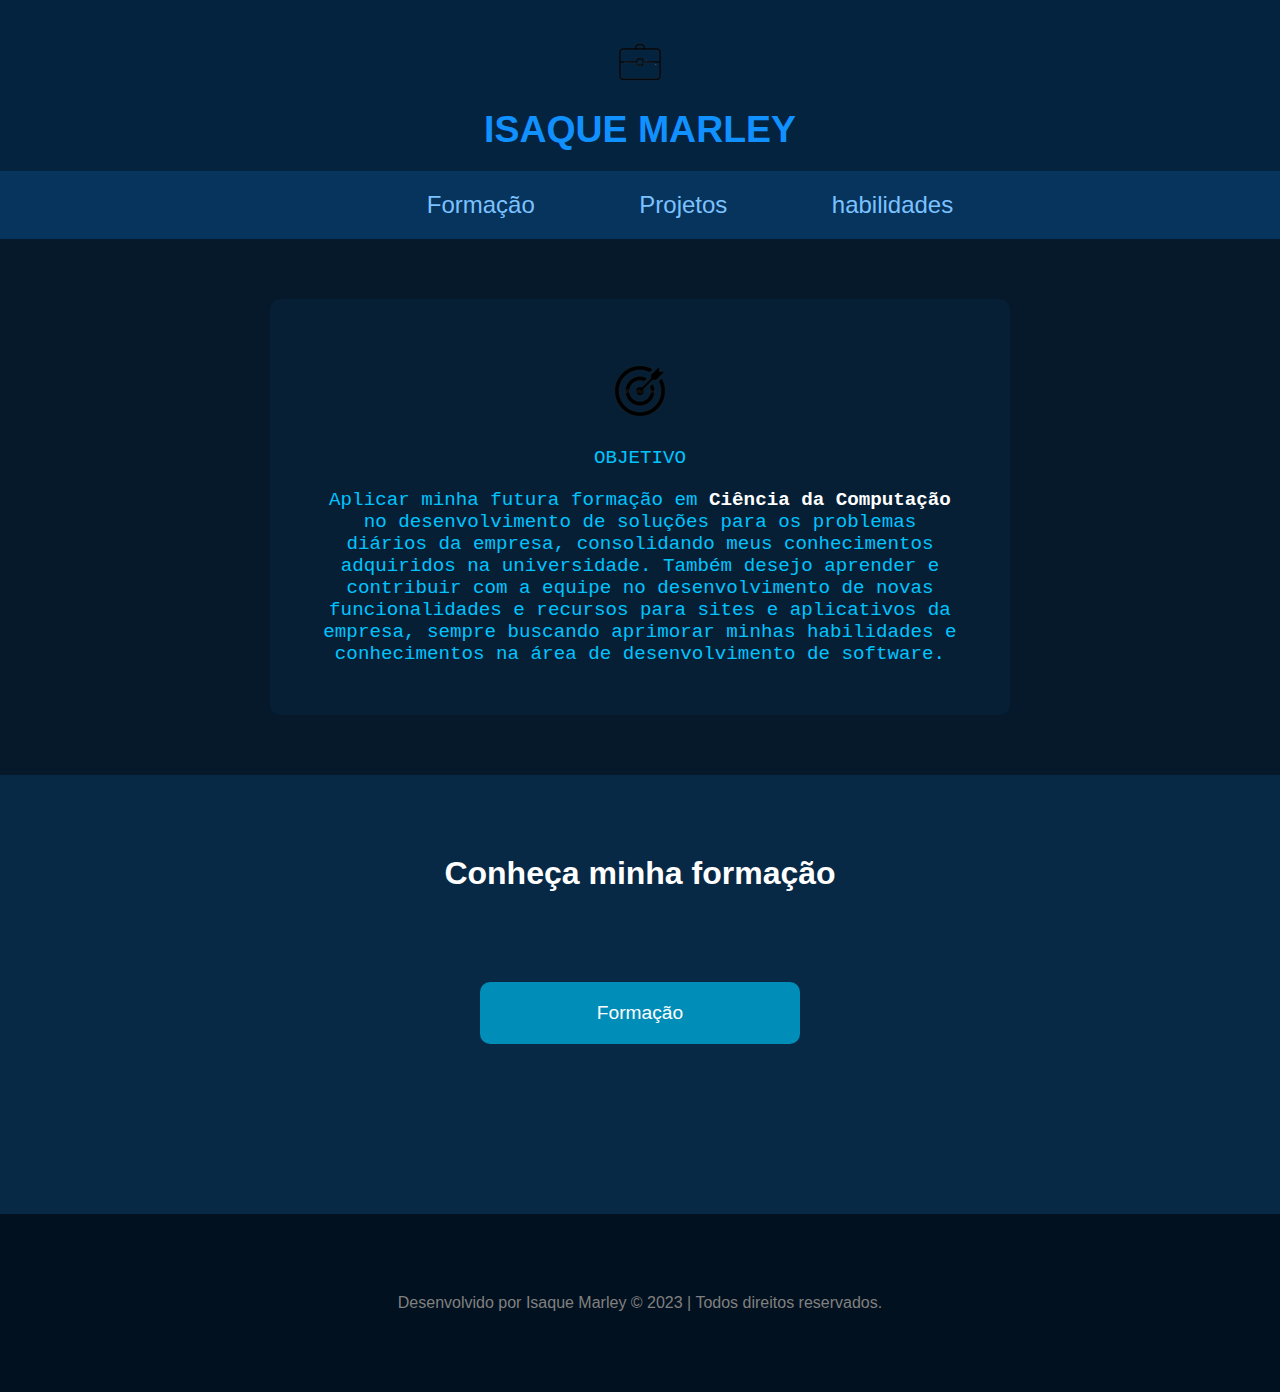
<file: index.html>
<!DOCTYPE html>
<html lang="en">
<head>
    <meta charset="UTF-8">
    <meta http-equiv="X-UA-Compatible" content="IE=edge">
    <meta name="viewport" content="width=device-width, initial-scale=1.0">
    <title>Portifólio</title>

    <link rel="stylesheet" href="css/style.css">
    <link rel="shortcut icon" href="imagens/portifolio.png" type="image/jpg">
</head>
<body>
    <!--header -->
    <header class="container-header" >
        <a href="index.html">
            <img src="imagens/portifolio.png" alt="logo de portifólio" tittle ="Portifólio">
        </a>
        <h3> <a href="index.html">ISAQUE MARLEY</a> </h3>
    </header>

    <!--Naevgação-->
    <nav class="container-nav">
        <a href="inde"></a>
        <a href="formacao.html">Formação</a>
        <a href="projetos.html">Projetos</a>
        <a href="habilidade.html">habilidades</a>
    </nav>


    <!--Objetivos-->
    <section class= "container-portifolio">
        <article class="portifolio">
            <img src="imagens/objetivos.png" class="icone" alt="imagem de objetivos">
            <p class= "port-texto1">OBJETIVO</p>
            <p class= "port-texto">
                Aplicar minha futura formação em <span class = "port-texto-realce">Ciência da Computação </span>no desenvolvimento de soluções para os problemas diários da empresa, consolidando meus conhecimentos adquiridos na universidade. Também desejo aprender e contribuir com a equipe no desenvolvimento de novas funcionalidades e recursos para sites e aplicativos da empresa, sempre buscando aprimorar minhas habilidades e conhecimentos na área de desenvolvimento de software.
            </p>
        </article>

        
    </section>

    <!-- ver formacao-->
    <section class ="container-port-contato">
        <h1> Conheça minha formação</h1>
        <div class= "botoes-port-contato">
            <a href="formacao.html">Formação</a>
        </div>
    </section>
    
    <footer>
        Desenvolvido por Isaque Marley &copy; 2023 | Todos direitos reservados.
    </footer>
</body>
</html>
</file>
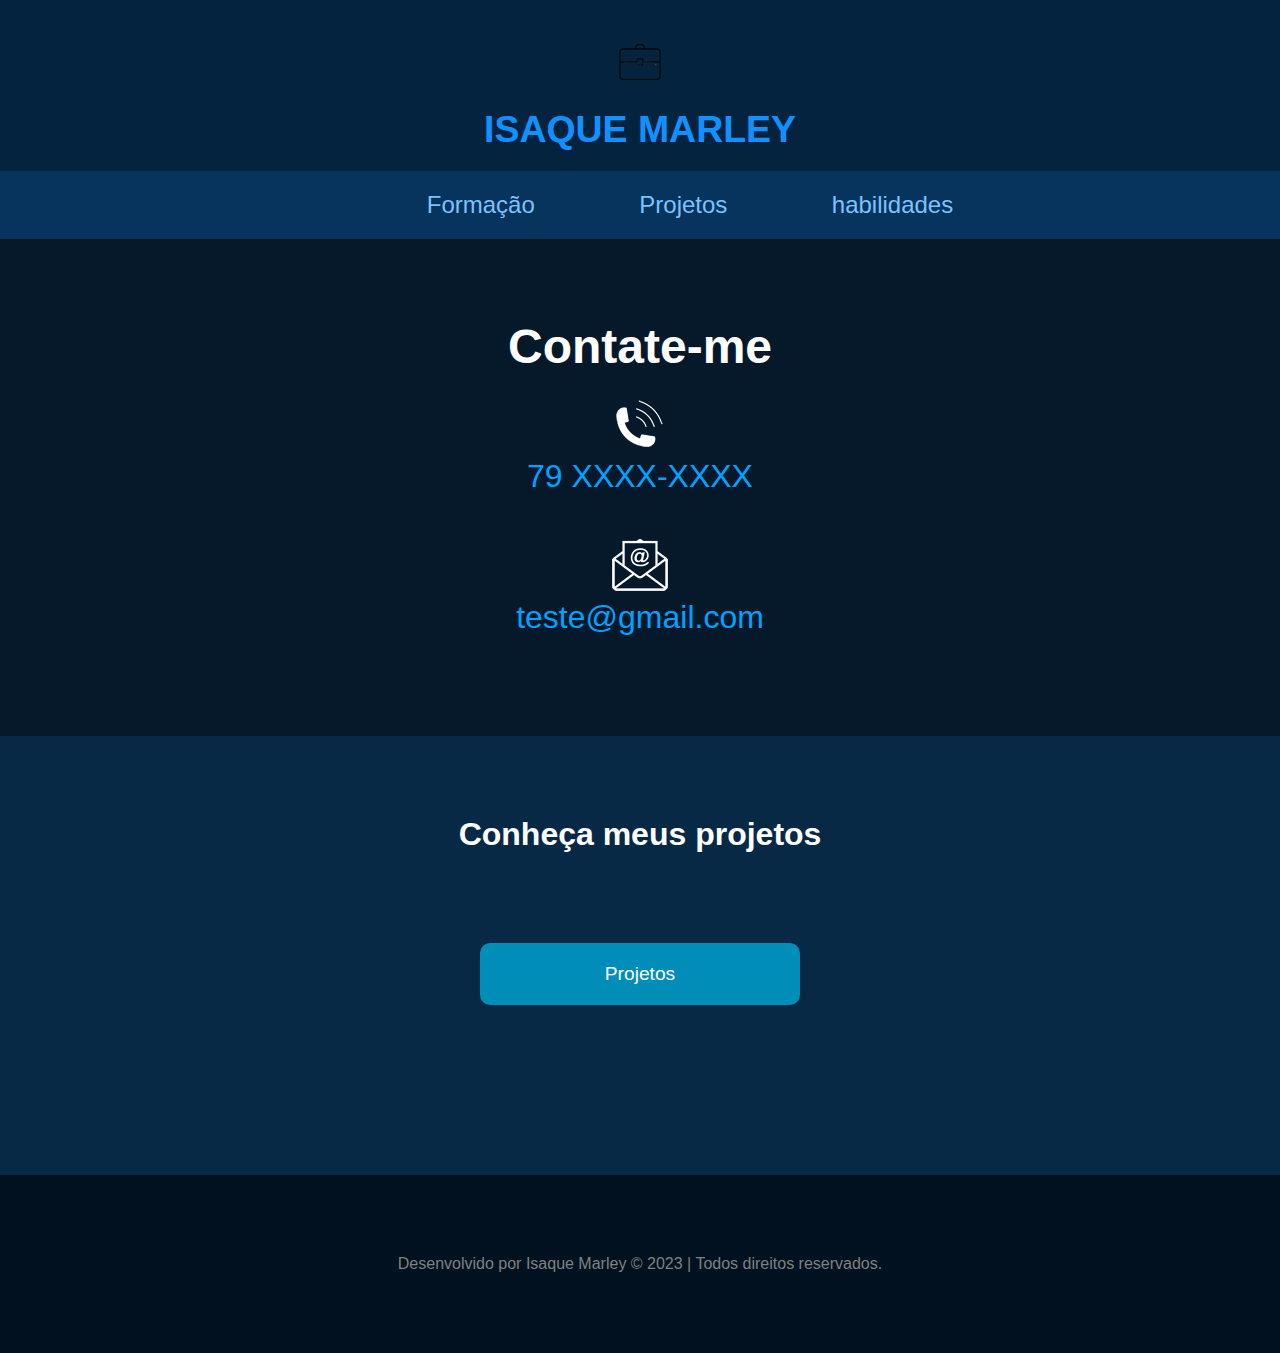
<file: contatos.html>
<!DOCTYPE html>
<html lang="en">
<head>
    <meta charset="UTF-8">
    <meta http-equiv="X-UA-Compatible" content="IE=edge">
    <meta name="viewport" content="width=device-width, initial-scale=1.0">
    <title>Portifólio</title>

    <link rel="stylesheet" href="css/style.css">
    <link rel="shortcut icon" href="imagens/portifolio.png" type="image/jpg">
</head>
<body>
    <!--header -->
    <header class="container-header" >
        <a href="index.html">
            <img src="imagens/portifolio.png" alt="logo de portifólio" tittle ="Portifólio">
        </a>
        <h3> <a href="index.html">ISAQUE MARLEY</a> </h3>
    </header>

    <!--Naevgação-->
    <nav class="container-nav">
        <a href="inde"></a>
        <a href="formacao.html">Formação</a>
        <a href="projetos.html">Projetos</a>
        <a href="habilidade.html">habilidades</a>
    </nav>


    <!--contatos-->
    <section class= "container-contatos">
        <h1 class = "text-center">Contate-me</h1>
        <article class="text-center">
            <img src="imagens/icon_phone.png"  alt="imagem de telefone">
            <a href="tel:79988412938" class ="contatos">79 XXXX-XXXX</a>
            
        </article>

        <article class="text-center margin-top-40">
            <img src="imagens/icon_email.png" alt="imagem de email">
            <a href="mailto:teste@gmail.com" class = "contatos">teste@gmail.com</a>
        </article>


    </section>

    <!-- ver projetos-->
    <section class ="container-port-contato">
        <h1> Conheça meus projetos </h1>
        <div class= "botoes-port-contato">
            <a href="projetos.html">Projetos</a>
        </div>
    </section>
    
    <footer>
        Desenvolvido por Isaque Marley &copy; 2023 | Todos direitos reservados.
    </footer>
</body>
</html>
</file>
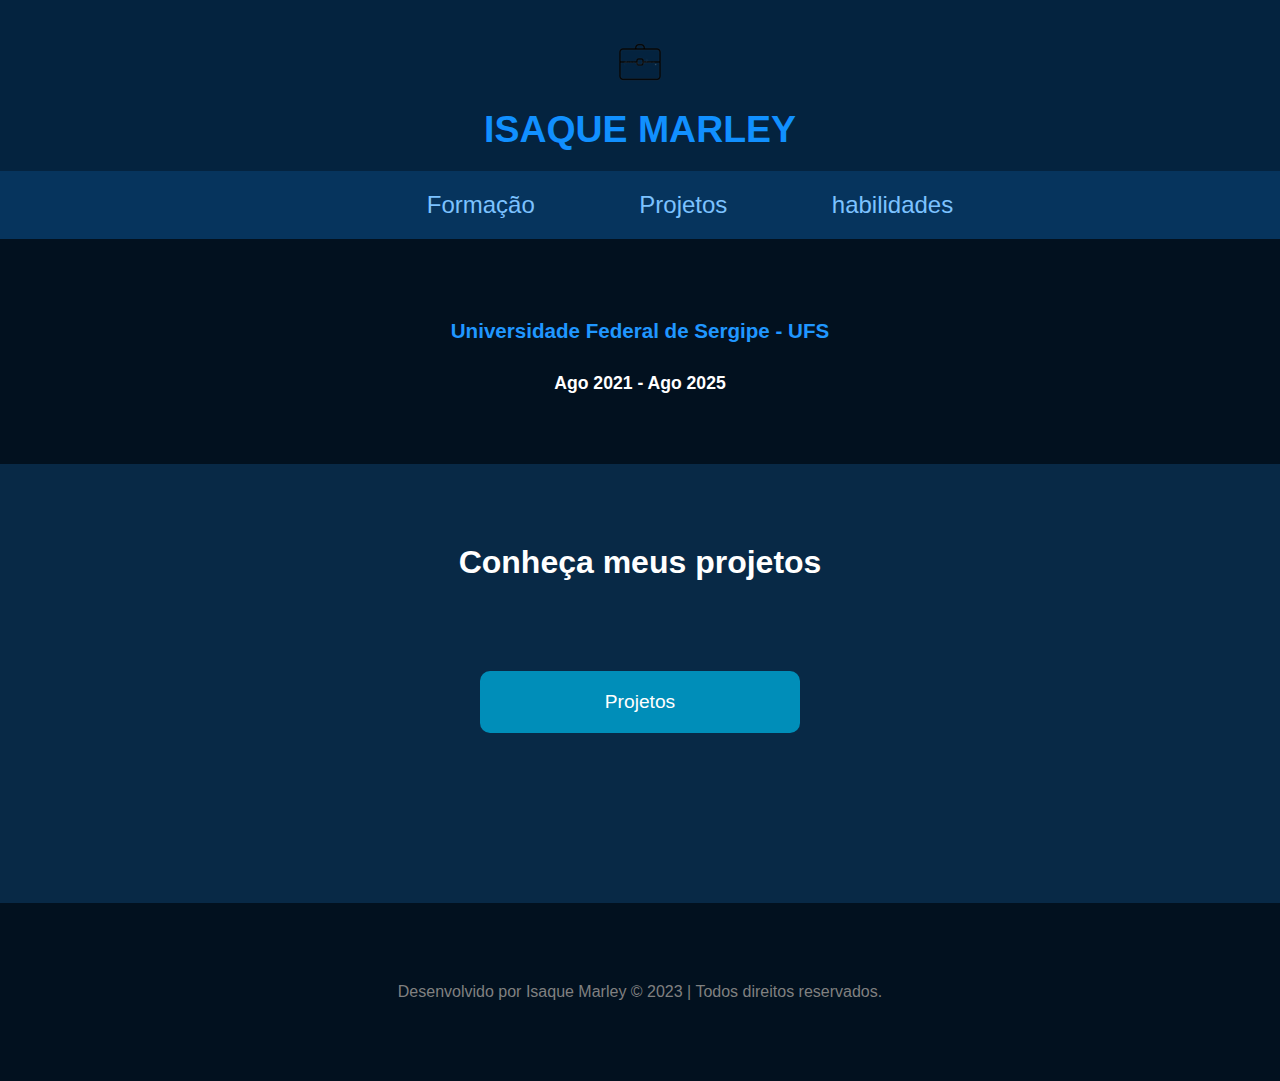
<file: formacao.html>
<!DOCTYPE html>
<html lang="en">
<head>
    <meta charset="UTF-8">
    <meta http-equiv="X-UA-Compatible" content="IE=edge">
    <meta name="viewport" content="width=device-width, initial-scale=1.0">
    <title>Portifólio</title>

    <link rel="stylesheet" href="css/style.css">
    <link rel="shortcut icon" href="imagens/portifolio.png" type="image/jpg">
</head>
<body>
    <!--header -->
    <header class="container-header" >
        <a href="index.html">
            <img src="imagens/portifolio.png" alt="logo de portifólio" tittle ="Portifólio">
        </a>
        <h3> <a href="index.html">ISAQUE MARLEY</a> </h3>
    </header>

    <!--Naevgação-->
    <nav class="container-nav">
        <a href="inde"></a>
        <a href="formacao.html">Formação</a>
        <a href="projetos.html">Projetos</a>
        <a href="habilidade.html">habilidades</a>
    </nav>


    <!--FORMAÇÃO-->
    <section class="container-formacao">
        <ul>
            <h3 class = "ufs">Universidade Federal de Sergipe - UFS</h3>
          <h4>Ago 2021 - Ago 2025</h4>
        </ul>
    </section>

       <!-- ver Contatos-->
       <section class ="container-port-contato">
        <h1> Conheça meus projetos</h1>
        <div class= "botoes-port-contato">
            <a href="projetos.html">Projetos</a>
        </div>
    </section>
    
    
    
    <footer>
        Desenvolvido por Isaque Marley &copy; 2023 | Todos direitos reservados.
    </footer>
</body>
</html>
</file>
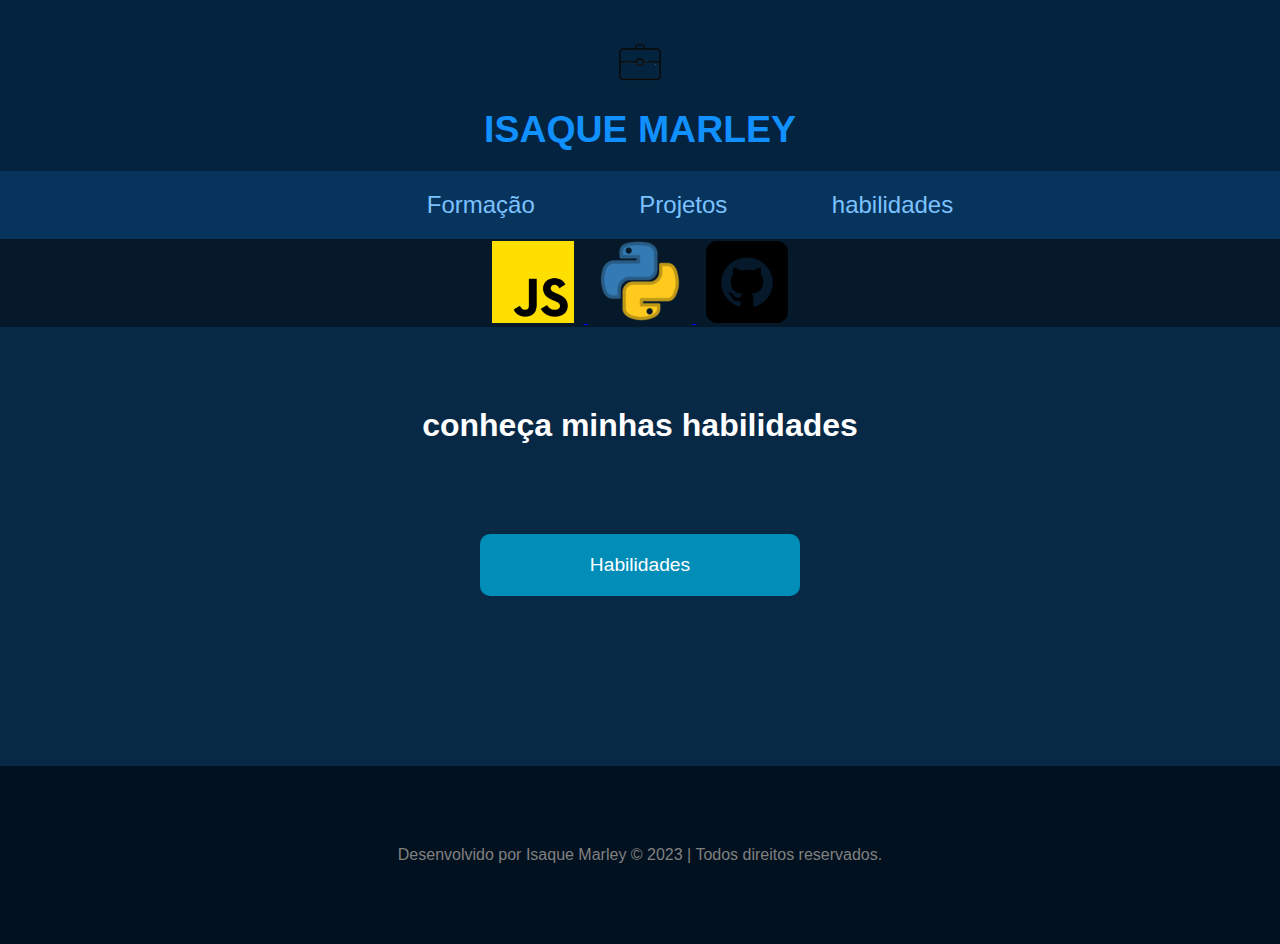
<file: habilidades.html>
<!DOCTYPE html>
<html lang="en">
<head>
    <meta charset="UTF-8">
    <meta http-equiv="X-UA-Compatible" content="IE=edge">
    <meta name="viewport" content="width=device-width, initial-scale=1.0">
    <title>Portifólio</title>

    <link rel="stylesheet" href="css/style.css">
    <link rel="shortcut icon" href="imagens/portifolio.png" type="image/jpg">
</head>
<body>
    <!--header -->
    <header class="container-header" >
        <a href="index.html">
            <img src="imagens/portifolio.png" alt="logo de portifólio" tittle ="Portifólio">
        </a>
        <h3> <a href="index.html">ISAQUE MARLEY</a> </h3>
    </header>
   
    <!--Naevgação-->
    <nav class="container-nav">
        <a href="index.html"></a>
        <a href="formacao.html">Formação</a>
        <a href="projetos.html">Projetos</a>
        <a href="habilidade.html">habilidades</a>
    </nav>


    <!--projetos-->
    <section class= "container-projetos">
        <a href="https://historico.isaquemarley1.repl.co" target="_blank" > 
             <img src="imagens/js-Freepik.png" onClick="javascript:window.open('https://sequencia.isaquemarley2.repl.co/produtos.html')" width="82px" class="icone" alt="imagem de objetivos">
        </a>   
          
        </a>
        <a href="#">
           <img src="imagens/python.png" class="icone" alt="imagem de objetivos">
        </a>
        <a href="https://github.com/IsaqueMarley" target="_blank">
            <img src="imagens/github-riajulislam.png" width="82px"  alt="imagem github">
        </a>


        
    </section>

    <!-- ver habilidades-->
    <section class ="container-port-contato">
        <h1> conheça minhas habilidades</h1>
        <div class= "botoes-port-contato">
            <a href="habilidades.html">Habilidades</a>
        </div>
    </section>
    
    <footer>
        Desenvolvido por Isaque Marley &copy; 2023 | Todos direitos reservados.
    </footer>
</body>
</html>
</file>
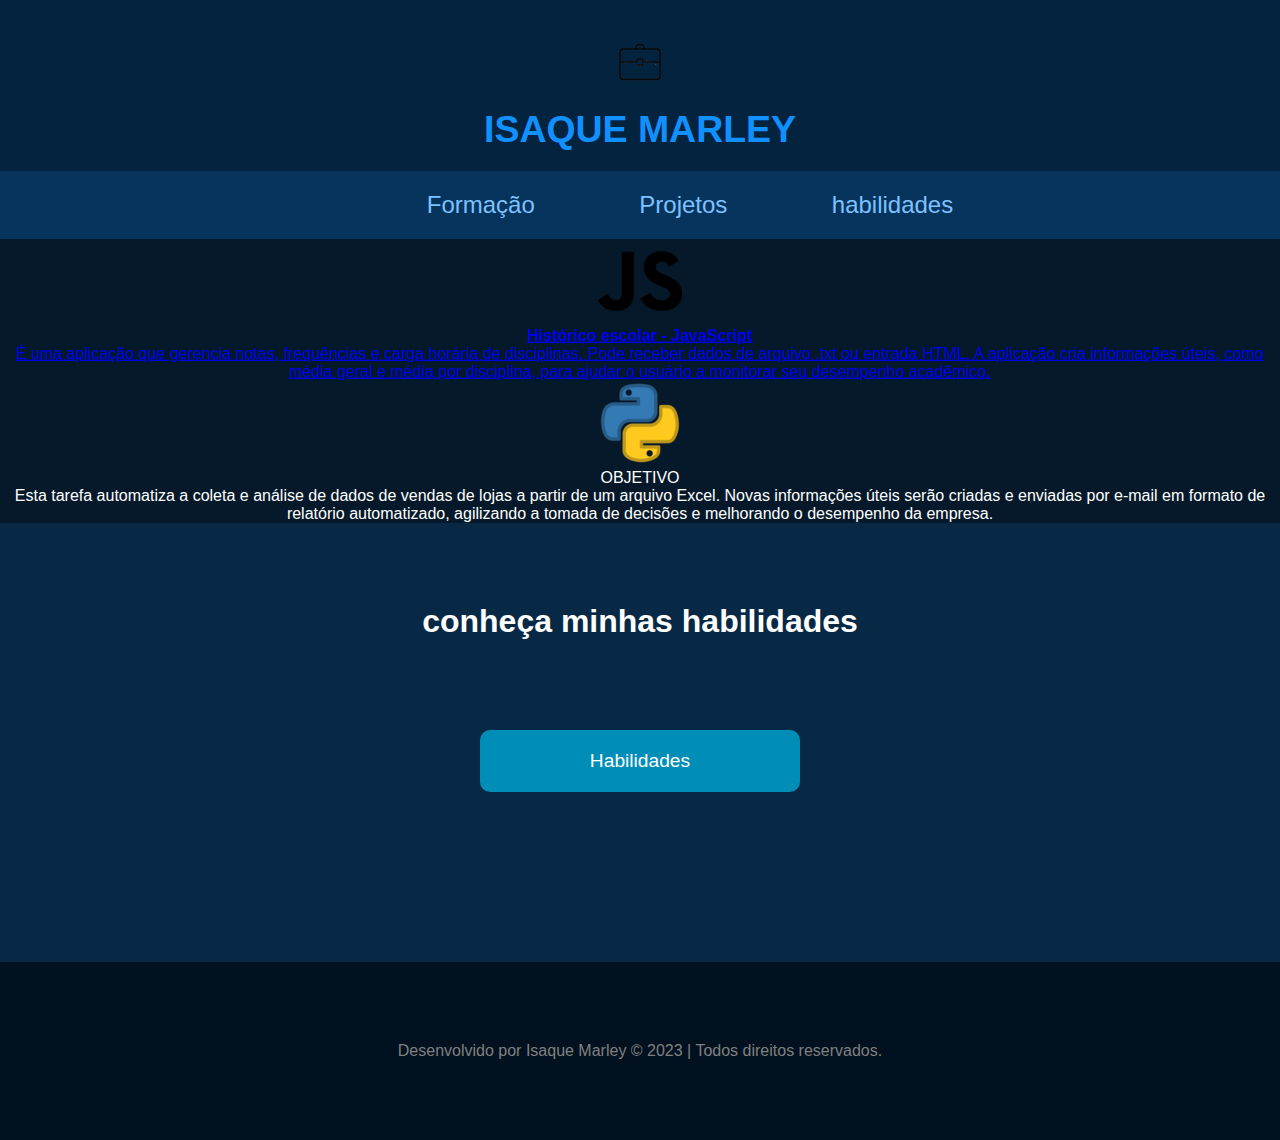
<file: projetos.html>
<!DOCTYPE html>
<html lang="en">
<head>
    <meta charset="UTF-8">
    <meta http-equiv="X-UA-Compatible" content="IE=edge">
    <meta name="viewport" content="width=device-width, initial-scale=1.0">
    <title>Portifólio</title>

    <link rel="stylesheet" href="css/style.css">
    <link rel="shortcut icon" href="imagens/portifolio.png" type="image/jpg">
</head>
<body>
    <!--header -->
    <header class="container-header" >
        <a href="index.html">
            <img src="imagens/portifolio.png" alt="logo de portifólio" tittle ="Portifólio">
        </a>
        <h3> <a href="index.html">ISAQUE MARLEY</a> </h3>
    </header>
   
    <!--Naevgação-->
    <nav class="container-nav">
        <a href="index.html"></a>
        <a href="formacao.html">Formação</a>
        <a href="projetos.html">Projetos</a>
        <a href="habilidade.html">habilidades</a>
    </nav>


    <!--projetos-->
    <section class= "container-projetos">
        <a href="https://historico.isaquemarley1.repl.co" target="_blank">
            <abbr title="https://historico.isaquemarley1.repl.co">
                <article class="projetos">
                    <img src="imagens/js.png" class="icone" alt="imagem de objetivos">
                    <p class= "proj-texto1"><strong>Histórico escolar  - JavaScript</strong></p>
                    <p class= "proj-texto">  
                        É uma aplicação que gerencia notas, frequências e carga horária de disciplinas. Pode receber dados de arquivo .txt ou entrada HTML. A aplicação cria informações úteis, como média geral e média por disciplina, para ajudar o usuário a monitorar seu desempenho acadêmico.
                    </p>
                </article>
            </abbr>
          
        </a>
        <article class="projetos">
                <img src="imagens/python.png" class="icone" alt="imagem de objetivos">
                <p class= "proj-texto1">OBJETIVO</p>
                <p class= "proj-texto">
                    Esta tarefa automatiza a coleta e análise de dados de vendas de lojas a partir de um arquivo Excel. Novas informações úteis serão criadas e enviadas por e-mail em formato de relatório automatizado, agilizando a tomada de decisões e melhorando o desempenho da empresa. 
                </p>
        </article>

        
    </section>

    <!-- ver habilidades-->
    <section class ="container-port-contato">
        <h1> conheça minhas habilidades</h1>
        <div class= "botoes-port-contato">
            <a href="habilidades.html">Habilidades</a>
        </div>
    </section>
    
    <footer>
        Desenvolvido por Isaque Marley &copy; 2023 | Todos direitos reservados.
    </footer>
</body>
</html>
</file>
<file: css/style.css>
*{
    margin: 0;
    padding: 0;
}

body{
    font-family: Arial, helvetice, sans-serif;
    color: white;
    background-color: #02111f;
}


/*GERAL*/

.text-center{
    text-align: center;
}
.margin-top-40{
    margin-top: 40px;
}

/*---------------------*/
.container-header{
    text-align: center;
    padding: 20px;
    background-color: #04233f;

}

.container-header h3 a {
    font-weight: 600;
    font-size: 2em;
    color: #1190ff;
    text-decoration: none;

}

/*------------------------*/
.container-nav{
    text-align: center;
    padding: 20px;
    background-color: #06345d;

}
.container-nav a{
    font-size: 1.5em;
    margin: 0px 50px;
    text-decoration: none;
    color: #7cc2ff;
}

.container-nav a:hover{

    color: #ffffff;
}

.container-portifolio{
    background-color: #05192a;
    overflow: auto;
}

.container-portifolio .portifolio{
    float: center;
    margin: 60px auto;
    background-color: #061f35;
    width: 50%;
    padding: 50px;
    border-radius: 10px;
    text-align: center;
}

.container-portifolio .portifolio .icone{
    margin-bottom: 10px;
}
.container-portifolio .port-texto{
    font-family: 'Curier New', Courier, monospace;
    margin-top: 20px;
    font-size: 1.2em;
    color: #01c4ff;
}
.container-portifolio .port-texto1{
    font-family: 'Curier New', Courier, monospace;
    
    font-size: 1.2em;
    color: #01c4ff;
}

.container-portifolio .port-texto-realce{
    color: white;
    font-weight: bold;
}
/*---------------------------*/

.container-port-contato{
    background-color: #082946;
    padding: 80px;
    text-align: center;
}
.container-port-contato .botoes-port-contato{
    background-color: #082946;
    padding: 80px;
    text-align: center;
}
.botoes-port-contato a{
    display: block;
    max-width: 200px;
    text-decoration: none;
    font-size: 1.2em;
    background-color: #008eb9;
    color: white;
    padding: 20px 60px;
    margin: 10px auto;
    border-radius: 10px;
}
.botoes-port-contato a:hover{
    background-color: white;
    color:black;
}

/*----------------------------*/

.container-formacao{
    
    background-color: #02111f;
    font-size: 1.1em;
    padding: 60px;
    overflow: auto;
}

.container-formacao h3{
    color: #2097ff;
    padding: 20px 0;
    text-align: center;
}
.container-formacao h4{
    color: white;
    margin: 10px auto;
    text-align: center;

}
/*---------------------------------*/
.container-contatos{
    background-color: #05192a;
    padding: 80px;
}
.container-contatos h1 {
    font-size: 3em;
    color: white;
    margin-bottom: 20px;
}

.container-contatos .contatos{
    display: block;
    font-size: 2em;
    text-decoration: none;
    color: #00a2ff;
    margin-bottom: 20px;
}
.container-contatos .contatos:hover{
    color: white;
 
}

/*-------------------------------------------*/

/*HABILIDADES*/

.container-projetos{
    background-color: #05192a;
    overflow: auto;
    text-align: center;
}
.container-projetos img{
    padding-inline: 10px;
    text-align: center;
}























/*----------------------------------*/
footer{
    text-align: center;
    padding: 80px;
    background-color: #02111f;
    color: gray;
}
</file>
